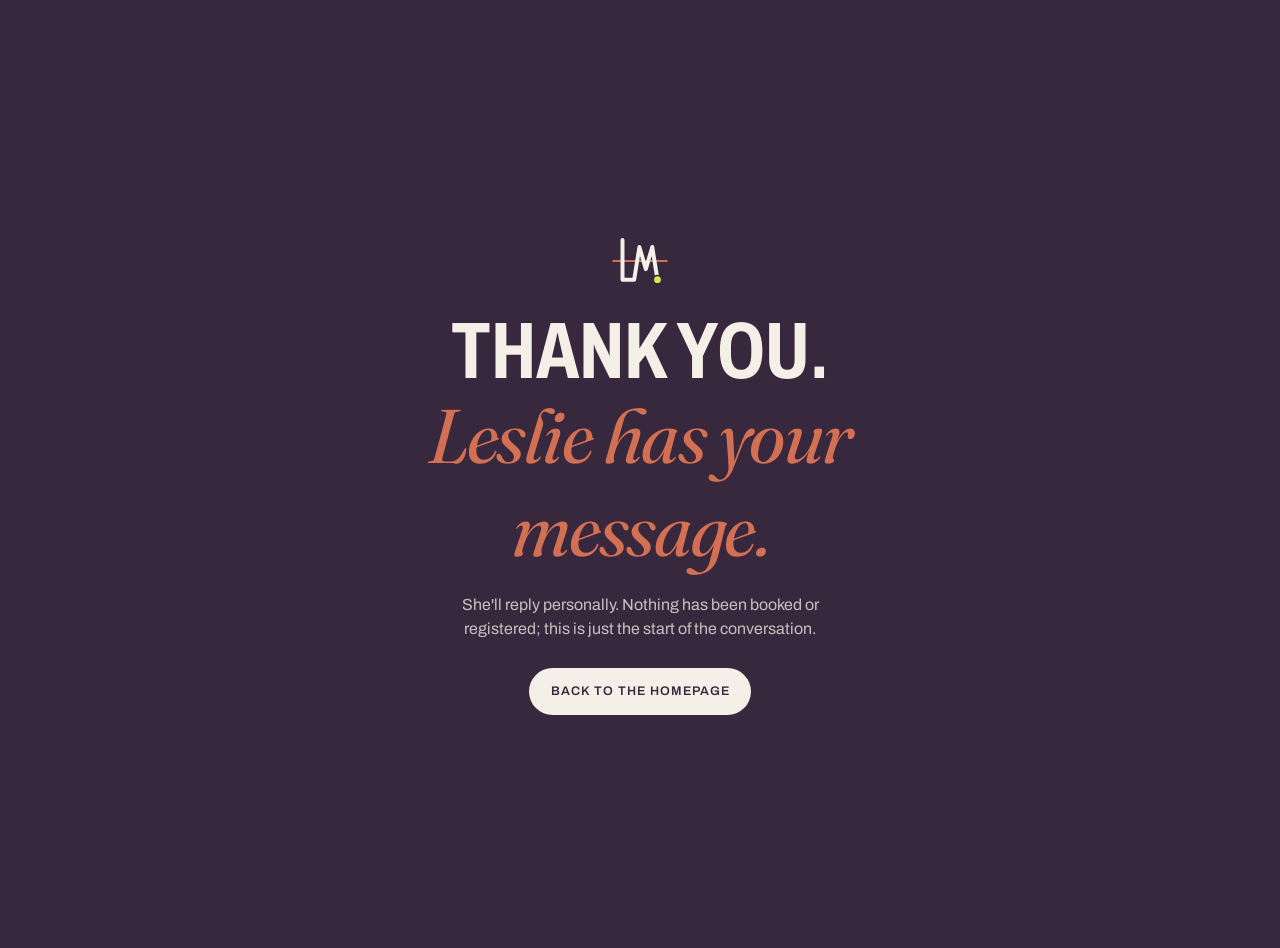
<file: Leslie/thanks.html>
<!doctype html>
<html lang="en"><head><meta charset="utf-8"><meta name="viewport" content="width=device-width, initial-scale=1">
<title>Thank you | Leslie McCoy | Pickleball</title><meta name="robots" content="noindex"><link rel="icon" href="assets/favicon.svg" type="image/svg+xml"><link rel="icon" href="assets/favicon.png" type="image/png">
<link rel="preconnect" href="https://fonts.googleapis.com"><link rel="preconnect" href="https://fonts.gstatic.com" crossorigin>
<link href="https://fonts.googleapis.com/css2?family=Archivo:wdth,wght@62..125,400..800&family=Fraunces:ital,opsz,wght@1,9..144,400&display=swap" rel="stylesheet">
<style>body{margin:0;min-height:100vh;display:grid;place-items:center;background:#37283E;color:#F5F0E7;font:16px/1.55 "Archivo",system-ui,sans-serif;text-align:center;padding:24px}
h1{font-weight:700;font-stretch:72%;text-transform:uppercase;font-size:clamp(40px,7vw,80px);line-height:.92;margin:0 0 18px;max-width:14ch}h1 em{display:block;font:italic 400 .95em "Fraunces",Georgia,serif;text-transform:none;letter-spacing:-.02em;color:#D36F52}
p{color:rgba(245,240,231,.76);max-width:40ch;margin:0 auto 12px}a{display:inline-block;margin-top:14px;padding:1.1em 1.7em;border-radius:999px;background:#F5F0E7;color:#37283E;font-weight:600;font-size:12.5px;letter-spacing:.08em;text-transform:uppercase;text-decoration:none}
svg{width:56px;height:56px;margin:0 auto 26px;display:block}</style></head>
<body><main><svg viewBox="0 0 48 48" aria-hidden="true"><line x1="1" y1="24" x2="47" y2="24" stroke="#D36F52" stroke-width="1.6" stroke-linecap="round"/><path d="M9 6 V40 H19 L23.5 12 L29 31 L34.5 12 L39 40" fill="none" stroke="#F5F0E7" stroke-width="3.4" stroke-linecap="round" stroke-linejoin="round"/><circle cx="39" cy="40" r="3.6" fill="#D9E64C" stroke="#37283E" stroke-width="1.4"/></svg>
<h1>Thank you. <em>Leslie has your message.</em></h1><p>She'll reply personally. Nothing has been booked or registered; this is just the start of the conversation.</p><a href="/">Back to the homepage</a></main></body></html>
</file>
